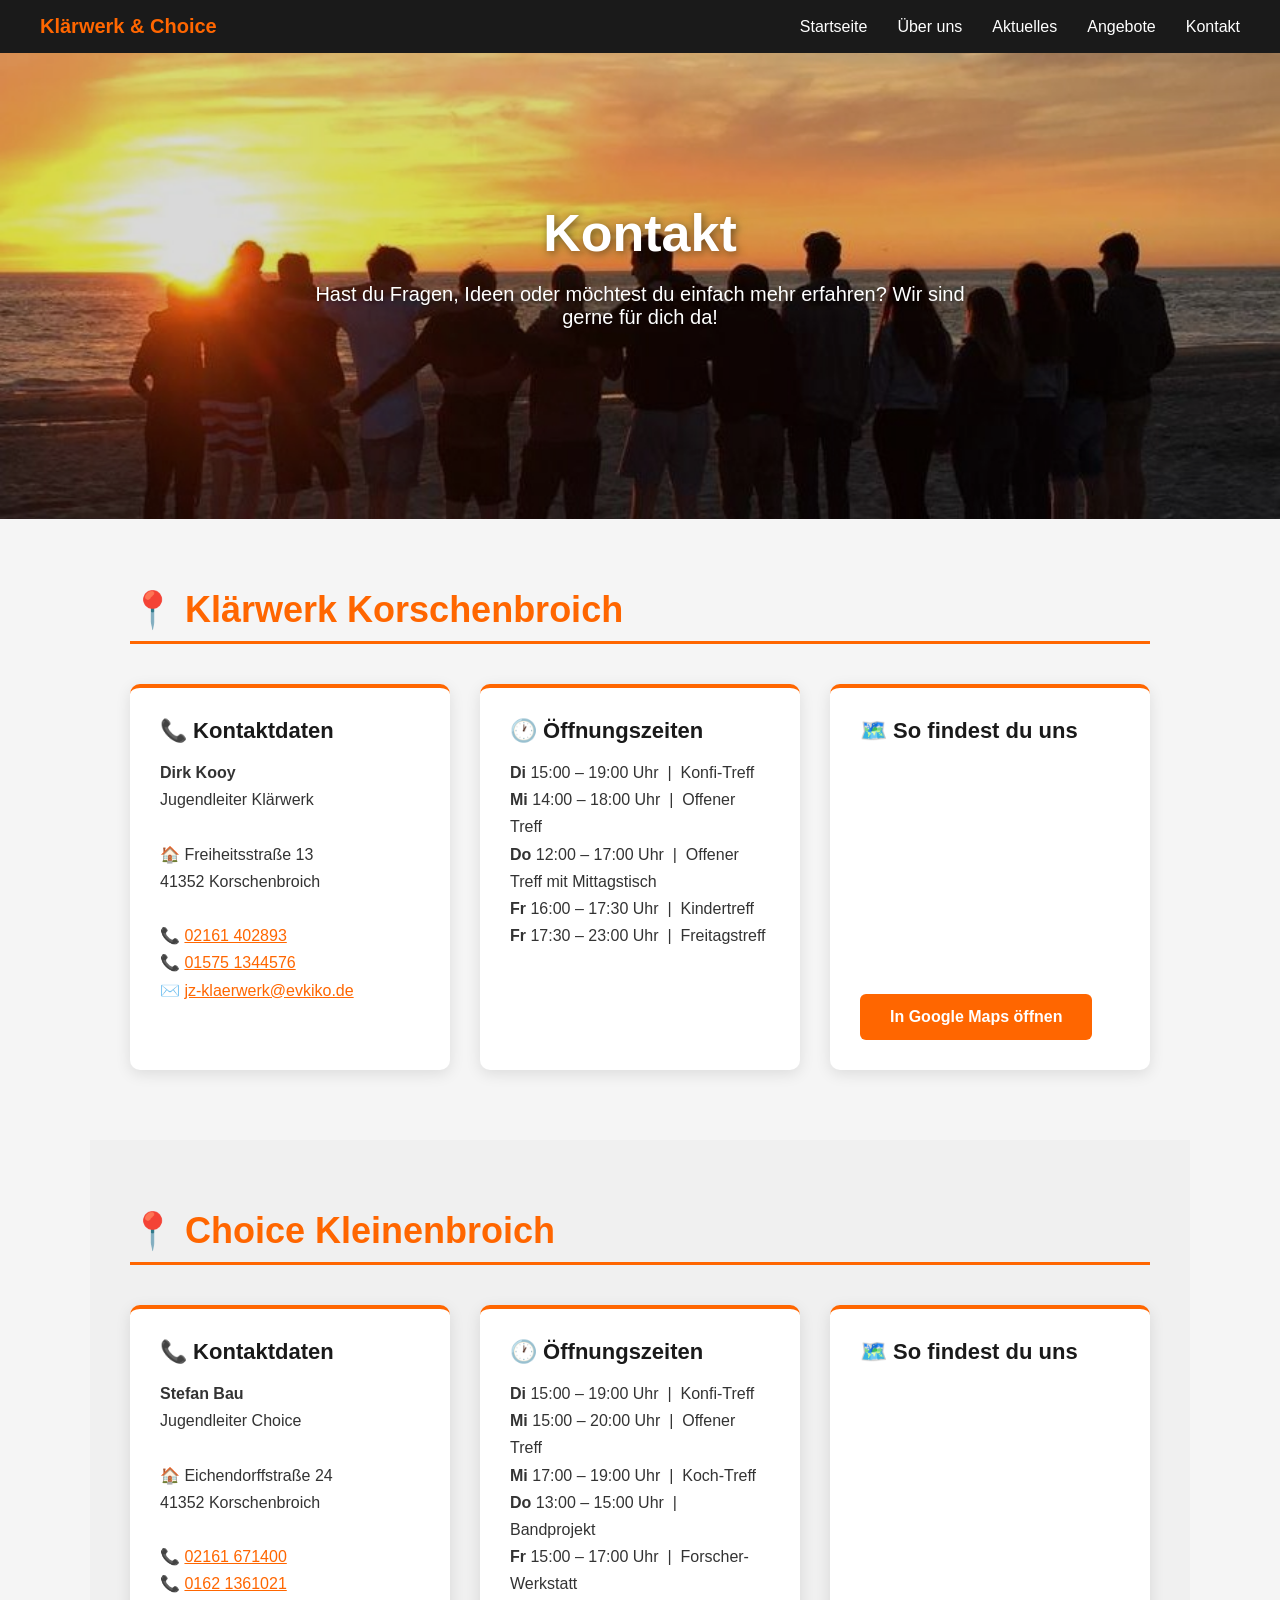
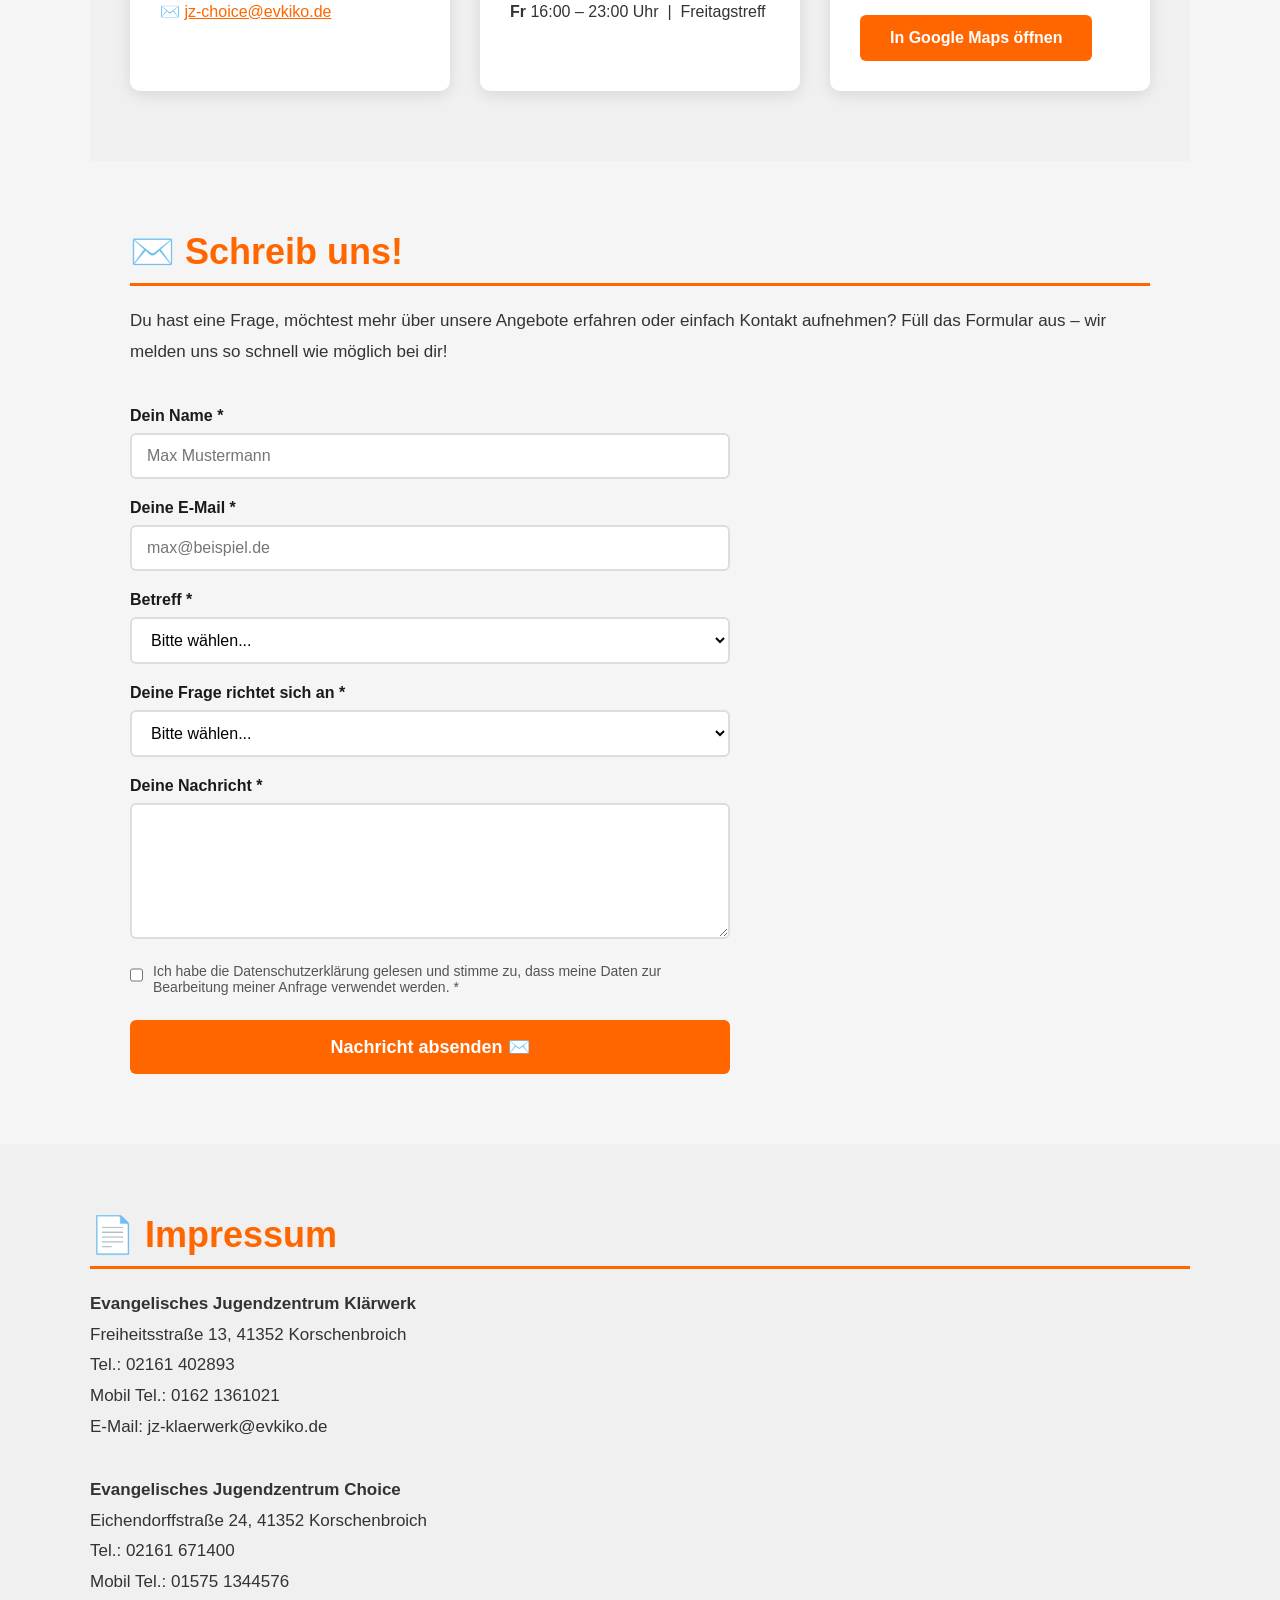
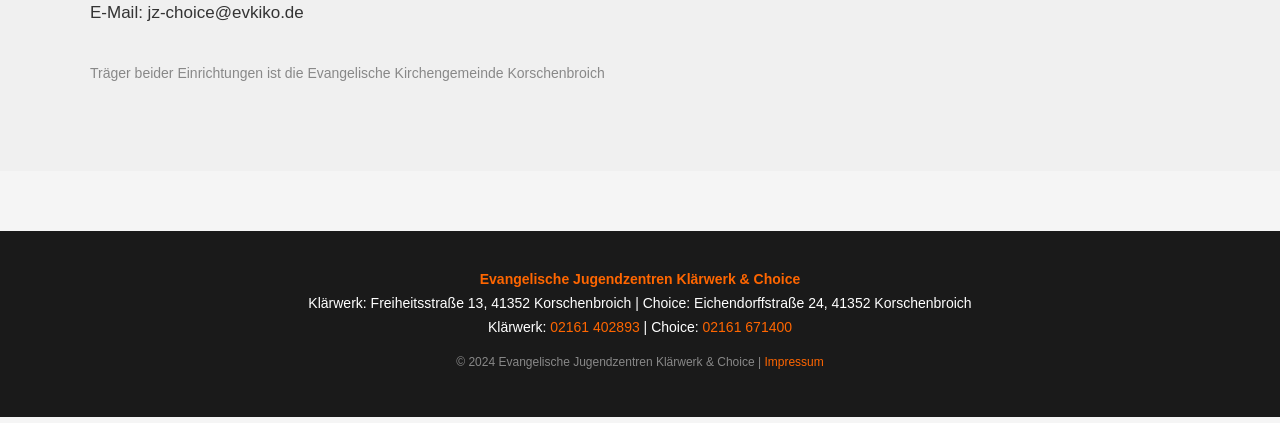
<file: kontakt.html>
<!DOCTYPE html>
<html lang="de">
<head>
  <meta charset="UTF-8" />
  <meta name="viewport" content="width=device-width, initial-scale=1.0"/>
  <title>Kontakt – Evangelische Jugendzentren Klärwerk & Choice</title>
  <link rel="stylesheet" href="css/style.css" />
</head>
<body>

  <!-- ========================
       NAVIGATION
       ======================== -->
  <nav>
    <div class="nav-logos">
      <span style="color: #FF6600; font-size: 20px; font-weight: bold;">
        Klärwerk & Choice
      </span>
    </div>
    <ul class="nav-links">
      <li><a href="index.html">Startseite</a></li>
      <li><a href="ueber-uns.html">Über uns</a></li>
      <li><a href="aktuelles.html">Aktuelles</a></li>
      <li><a href="angebote.html">Angebote</a></li>
      <li><a href="kontakt.html">Kontakt</a></li>
    </ul>
  </nav>

  <!-- ========================
       HERO BEREICH
       ======================== -->
  <section class="hero"style="background-image:
    url(images/Gruppe.jpeg);">
    <h1>Kontakt</h1>
    <p>
      Hast du Fragen, Ideen oder möchtest du einfach mehr erfahren?
      Wir sind gerne für dich da!
    </p>
  </section>

  <!-- ========================
       KONTAKT KLAERWERK
       ======================== -->
  <section class="sektion" id="klaerwerk">
    <h2>📍 Klärwerk Korschenbroich</h2>
    <div class="karten-grid">
      <!-- KONTAKTINFOS -->
      <div class="karte">
        <h3>📞 Kontaktdaten</h3>
        <p>
          <strong>Dirk Kooy</strong><br/>
          Jugendleiter Klärwerk<br/><br/>
          🏠 Freiheitsstraße 13<br/>
          41352 Korschenbroich<br/><br/>
          📞 <a href="tel:02161402893"
            style="color: #FF6600;">02161 402893</a><br/>
          📞 <a href="Mobil Tel.:015751344576"
            style="color: #FF6600;">01575 1344576</a><br/>
          ✉️ <a href="mailto:jz-klaerwerk@evkiko.de"
            style="color: #FF6600;">jz-klaerwerk@evkiko.de</a>
        </p>
      </div>

      <!-- ÖFFNUNGSZEITEN -->
      <div class="karte">
        <h3>🕐 Öffnungszeiten</h3>
        <p>
          <strong>Di</strong> 15:00 – 19:00 Uhr &nbsp;|&nbsp;
          Konfi-Treff<br/>
          <strong>Mi</strong> 14:00 – 18:00 Uhr &nbsp;|&nbsp;
          Offener Treff<br/>
          <strong>Do</strong> 12:00 – 17:00 Uhr &nbsp;|&nbsp;
          Offener Treff mit Mittagstisch<br/>
          <strong>Fr</strong> 16:00 – 17:30 Uhr &nbsp;|&nbsp;
          Kindertreff<br/>
          <strong>Fr</strong> 17:30 – 23:00 Uhr &nbsp;|&nbsp;
          Freitagstreff<br/>
        </p>
      </div>

      <!-- GOOGLE MAPS -->
      <div class="karte">
        <h3>🗺️ So findest du uns</h3>
        <div style="width: 100%; height: 220px;
          border-radius: 8px; overflow: hidden;">
          <iframe
          src="https://www.google.com/maps/embed?pb=!1m18!1m12!1m3!1d2500.414405748096!2d6.514245076458467!3d51.19301527174343!2m3!1f0!2f0!3f0!3m2!1i1024!2i768!4f13.1!3m3!1m2!1s0x47b8ad6f460a8f59%3A0x6dbcc1e3c56f93fb!2sJugendzentrum%20Kl%C3%A4rwerk!5e0!3m2!1sde!2sde!4v1784109869239!5m2!1sde!2sde" width="600" height="450" style="border:0;" allowfullscreen="" loading="lazy" referrerpolicy="strict-origin-when-cross-origin"></iframe>
          </iframe>
        </div>
        <a href="https://maps.google.com/?q=Freiheitsstraße+13,+41352+Korschenbroich"
          target="_blank" class="btn-orange"
          style="margin-top: 15px;">
          In Google Maps öffnen
        </a>
      </div>

    </div>
  </section>

  <!-- ========================
       KONTAKT CHOICE
       ======================== -->
  <section class="sektion" id="choice"
    style="background-color: #f0f0f0;
           padding: 70px 40px;">
      <h2>📍 Choice Kleinenbroich</h2>
      <div class="karten-grid">
        <!-- KONTAKTINFOS -->
        <div class="karte">
          <h3>📞 Kontaktdaten</h3>
          <p>
            <strong>Stefan Bau</strong><br/>
            Jugendleiter Choice<br/><br/>
            🏠 Eichendorffstraße 24<br/>
            41352 Korschenbroich<br/><br/>
            📞 <a href="tel:02161671400"
              style="color: #FF6600;">02161 671400</a><br/>
            📞 <a href="Mobil Tel.:01621361021"
              style="color: #FF6600;">0162 1361021</a><br/>
            ✉️ <a href="mailto:jz-choice@evkiko.de"
              style="color: #FF6600;">jz-choice@evkiko.de</a>
          </p>
        </div>

        <!-- ÖFFNUNGSZEITEN -->
        <div class="karte">
          <h3>🕐 Öffnungszeiten</h3>
          <p>
            <strong>Di</strong> 15:00 – 19:00 Uhr &nbsp;|&nbsp;
            Konfi-Treff<br/>
            <strong>Mi</strong> 15:00 – 20:00 Uhr &nbsp;|&nbsp;
            Offener Treff<br/>
            <strong>Mi</strong> 17:00 – 19:00 Uhr &nbsp;|&nbsp;
            Koch-Treff<br/>
            <strong>Do</strong> 13:00 – 15:00 Uhr &nbsp;|&nbsp;
            Bandprojekt<br/>
            <strong>Fr</strong> 15:00 – 17:00 Uhr &nbsp;|&nbsp;
            Forscher-Werkstatt<br/>
            <strong>Fr</strong> 16:00 – 23:00 Uhr &nbsp;|&nbsp;
            Freitagstreff
          </p>
        </div>

        <!-- GOOGLE MAPS -->
        <div class="karte">
          <h3>🗺️ So findest du uns</h3>
          <div style="width: 100%; height: 220px;
            border-radius: 8px; overflow: hidden;">
            <iframe
            src="https://www.google.com/maps/embed?pb=!1m18!1m12!1m3!1d2500.1574343126626!2d6.5517100764587655!3d51.19775067174451!2m3!1f0!2f0!3f0!3m2!1i1024!2i768!4f13.1!3m3!1m2!1s0x47b8b28db34c53a7%3A0xb33e9f518001152f!2sJugendzentrum%20Choice!5e0!3m2!1sde!2sde!4v1784110001807!5m2!1sde!2sde" width="600" height="450" style="border:0;" allowfullscreen="" loading="lazy" referrerpolicy="strict-origin-when-cross-origin"></iframe>
            </iframe>
          </div>
          <a href="https://maps.google.com/?q=Eichendorffstraße+24,+41352+Korschenbroich"
            target="_blank" class="btn-orange"
            style="margin-top: 15px;">
            In Google Maps öffnen
          </a>
        </div>
    </div>
  </section>

  <!-- ========================
       KONTAKTFORMULAR
       ======================== -->
  <section class="sektion">
    <h2>✉️ Schreib uns!</h2>
    <p>
      Du hast eine Frage, möchtest mehr über unsere Angebote erfahren
      oder einfach Kontakt aufnehmen? Füll das Formular aus –
      wir melden uns so schnell wie möglich bei dir!
    </p>

    <form style="max-width: 600px; margin-top: 40px;"
      action="mailto:jz-klaerwerk@evkiko.de"
      method="POST" enctype="text/plain">

      <!-- NAME -->
      <div style="margin-bottom: 20px;">
        <label style="display: block; font-weight: 600;
          margin-bottom: 8px; color: #1A1A1A;">
          Dein Name *
        </label>
        <input type="text" name="name" required
          placeholder="Max Mustermann"
          style="width: 100%; padding: 12px 15px;
          border: 2px solid #ddd; border-radius: 6px;
          font-size: 16px; outline: none;
          transition: border-color 0.3s;"
          onfocus="this.style.borderColor='#FF6600'"
          onblur="this.style.borderColor='#ddd'"/>
      </div>

      <!-- EMAIL -->
      <div style="margin-bottom: 20px;">
        <label style="display: block; font-weight: 600;
          margin-bottom: 8px; color: #1A1A1A;">
          Deine E-Mail *
        </label>
        <input type="email" name="email" required
          placeholder="max@beispiel.de"
          style="width: 100%; padding: 12px 15px;
          border: 2px solid #ddd; border-radius: 6px;
          font-size: 16px; outline: none;
          transition: border-color 0.3s;"
          onfocus="this.style.borderColor='#FF6600'"
          onblur="this.style.borderColor='#ddd'"/>
      </div>

      <!-- BETREFF -->
      <div style="margin-bottom: 20px;">
        <label style="display: block; font-weight: 600;
          margin-bottom: 8px; color: #1A1A1A;">
          Betreff *
        </label>
        <select name="betreff" required
          style="width: 100%; padding: 12px 15px;
          border: 2px solid #ddd; border-radius: 6px;
          font-size: 16px; outline: none; background: white;
          transition: border-color 0.3s;"
          onfocus="this.style.borderColor='#FF6600'"
          onblur="this.style.borderColor='#ddd'">
          <option value="">Bitte wählen...</option>
          <option value="Ferienfreizeiten">Ferienfreizeiten</option>
          <option value="Kurztrips">Kurztrips & Aktionen</option>
          <option value="Jam-Session">Jam-Sessions & Bandcamp</option>
          <option value="Offene Treffs">Offene Treffs</option>
          <option value="Sonstiges">Sonstiges</option>
        </select>
      </div>

      <!-- JUGENDZENTRUM -->
      <div style="margin-bottom: 20px;">
        <label style="display: block; font-weight: 600;
          margin-bottom: 8px; color: #1A1A1A;">
          Deine Frage richtet sich an *
        </label>
        <select name="jugendzentrum" required
          style="width: 100%; padding: 12px 15px;
          border: 2px solid #ddd; border-radius: 6px;
          font-size: 16px; outline: none; background: white;
          transition: border-color 0.3s;"
          onfocus="this.style.borderColor='#FF6600'"
          onblur="this.style.borderColor='#ddd'">
          <option value="">Bitte wählen...</option>
          <option value="Klaerwerk">Klärwerk Korschenbroich</option>
          <option value="Choice">Choice Kleinenbroich</option>
          <option value="Beide">Beide Jugendzentren</option>
        </select>
      </div>

      <!-- NACHRICHT -->
      <div style="margin-bottom: 20px;">
        <label style="display: block; font-weight: 600;
          margin-bottom: 8px; color: #1A1A1A;">
          Deine Nachricht *
        </label>
        <textarea name="nachricht" required rows="6"
          placeholder="Schreib uns deine Frage oder Nachricht..."
          style="width: 100%; padding: 12px 15px;
          border: 2px solid #ddd; border-radius: 6px;
          font-size: 16px; outline: none; resize: vertical;
          transition: border-color 0.3s;"
          onfocus="this.style.borderColor='#FF6600'"
          onblur="this.style.borderColor='#ddd'">
        </textarea>
      </div>

      <!-- DATENSCHUTZ -->
      <div style="margin-bottom: 25px;
        display: flex; align-items: flex-start; gap: 10px;">
        <input type="checkbox" name="datenschutz" required
          id="datenschutz"
          style="margin-top: 4px; width: 16px; height: 16px;
          accent-color: #FF6600;"/>
        <label for="datenschutz" style="font-size: 14px; color: #555;">
          Ich habe die Datenschutzerklärung gelesen und stimme zu,
          dass meine Daten zur Bearbeitung meiner Anfrage
          verwendet werden. *
        </label>
      </div>

      <!-- ABSENDEN -->
      <button type="submit" class="btn-orange"
        style="width: 100%; padding: 16px;
        font-size: 18px;">
        Nachricht absenden ✉️
      </button>

    </form>
  </section>

  <!-- ========================
       IMPRESSUM
       ======================== -->
  <section class="sektion" id="impressum"
    style="background-color: #f0f0f0;
    max-width: 100%; padding: 70px 40px;">
    <div style="max-width: 1100px; margin: 0 auto;">
      <h2>📄 Impressum</h2>
      <p>
        <strong>Evangelisches Jugendzentrum Klärwerk</strong><br/>
        Freiheitsstraße 13, 41352 Korschenbroich<br/>
        Tel.: 02161 402893<br/>
        Mobil Tel.: 0162 1361021<br/>
        E-Mail: jz-klaerwerk@evkiko.de
      </p>
      <br/>
      <p>
        <strong>Evangelisches Jugendzentrum Choice</strong><br/>
        Eichendorffstraße 24, 41352 Korschenbroich<br/>
        Tel.: 02161 671400<br/>
        Mobil Tel.: 01575 1344576<br/>
        E-Mail: jz-choice@evkiko.de
      </p>
      <br/>
      <p style="font-size: 14px; color: #888;">
        Träger beider Einrichtungen ist die Evangelische Kirchengemeinde Korschenbroich 
      </p>
    </div>
  </section>

  <!-- ========================
       FOOTER
       ======================== -->
  <footer>
    <p>
      <strong style="color: #FF6600;">
        Evangelische Jugendzentren Klärwerk & Choice
      </strong>
    </p>
    <p>
      Klärwerk: Freiheitsstraße 13, 41352 Korschenbroich |
      Choice: Eichendorffstraße 24, 41352 Korschenbroich
    </p>
    <p>
      Klärwerk: <a href="tel:02161402893">02161 402893</a> |
      Choice: <a href="tel:02161671400">02161 671400</a>
    </p>
    <p style="margin-top: 20px; font-size: 12px; color: #888;">
      © 2024 Evangelische Jugendzentren Klärwerk & Choice |
      <a href="kontakt.html#impressum">Impressum</a>
    </p>
  </footer>

</body>
</html>
</file>
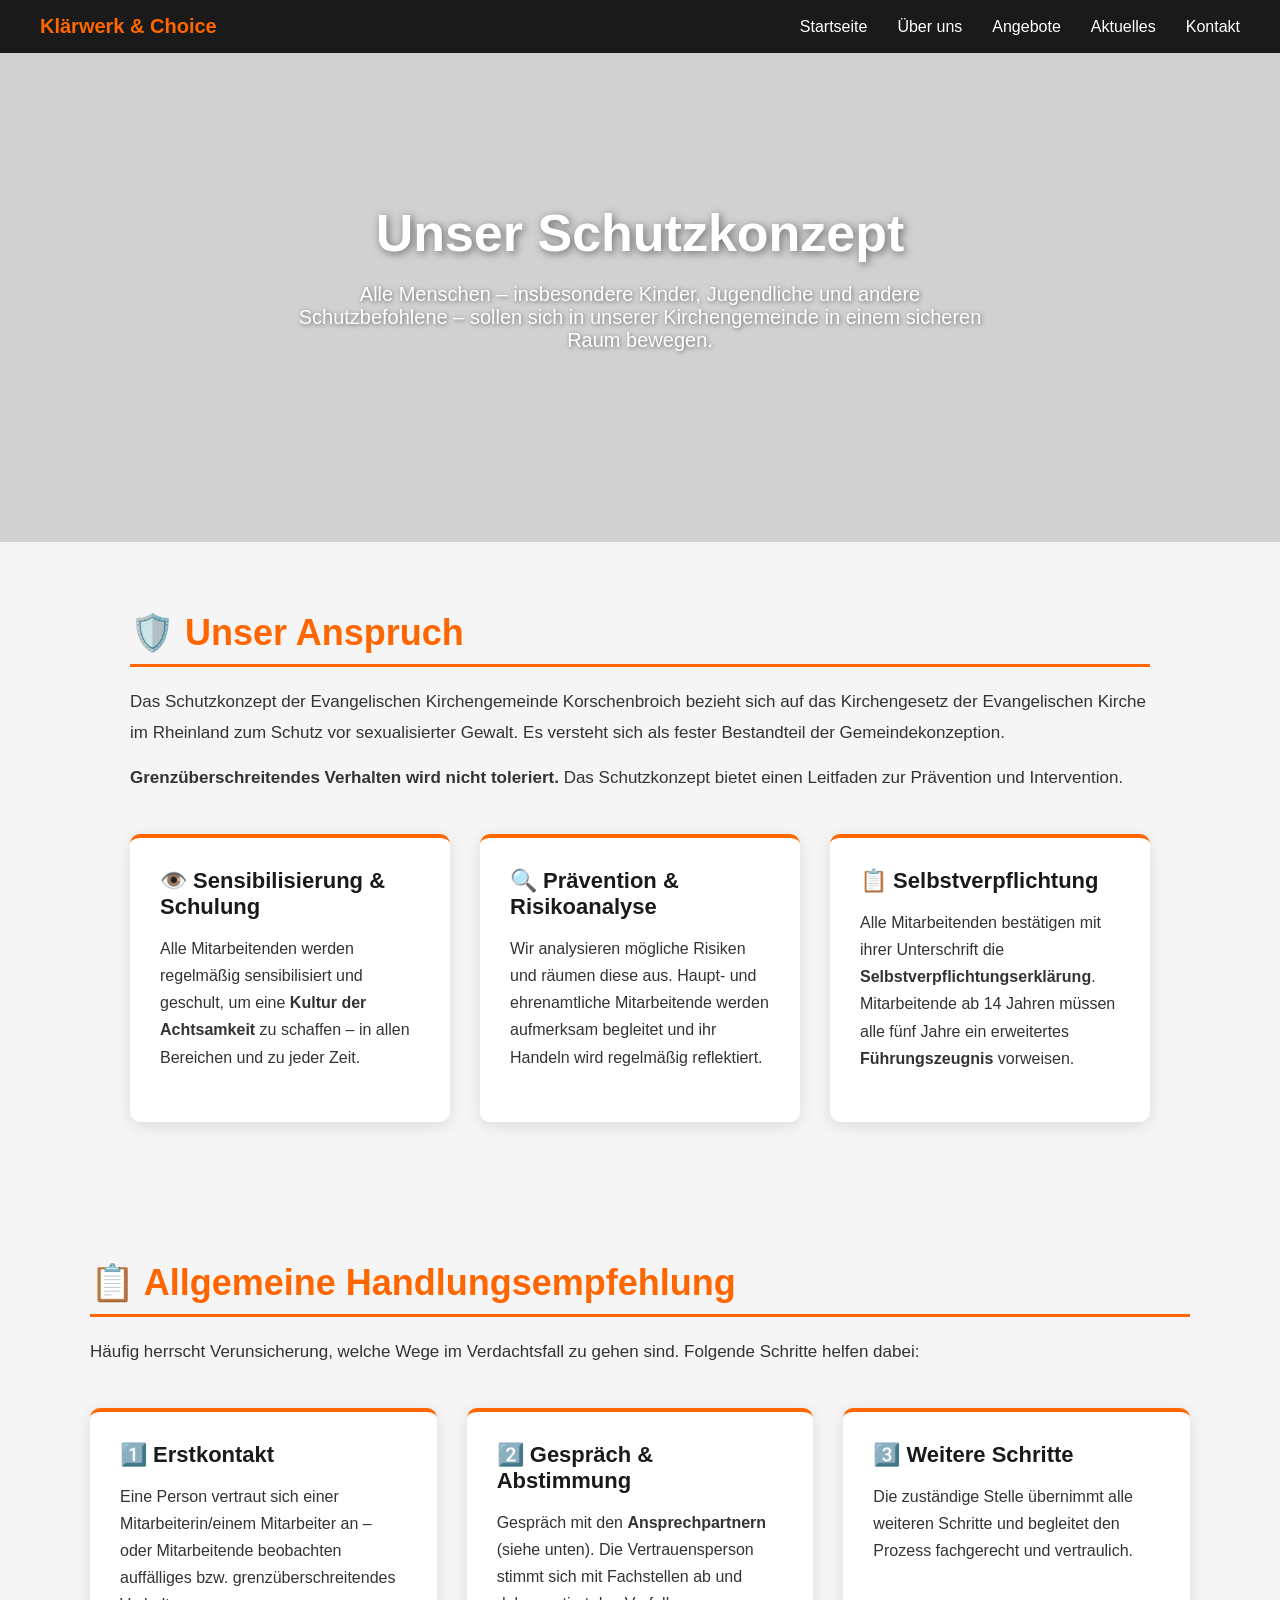
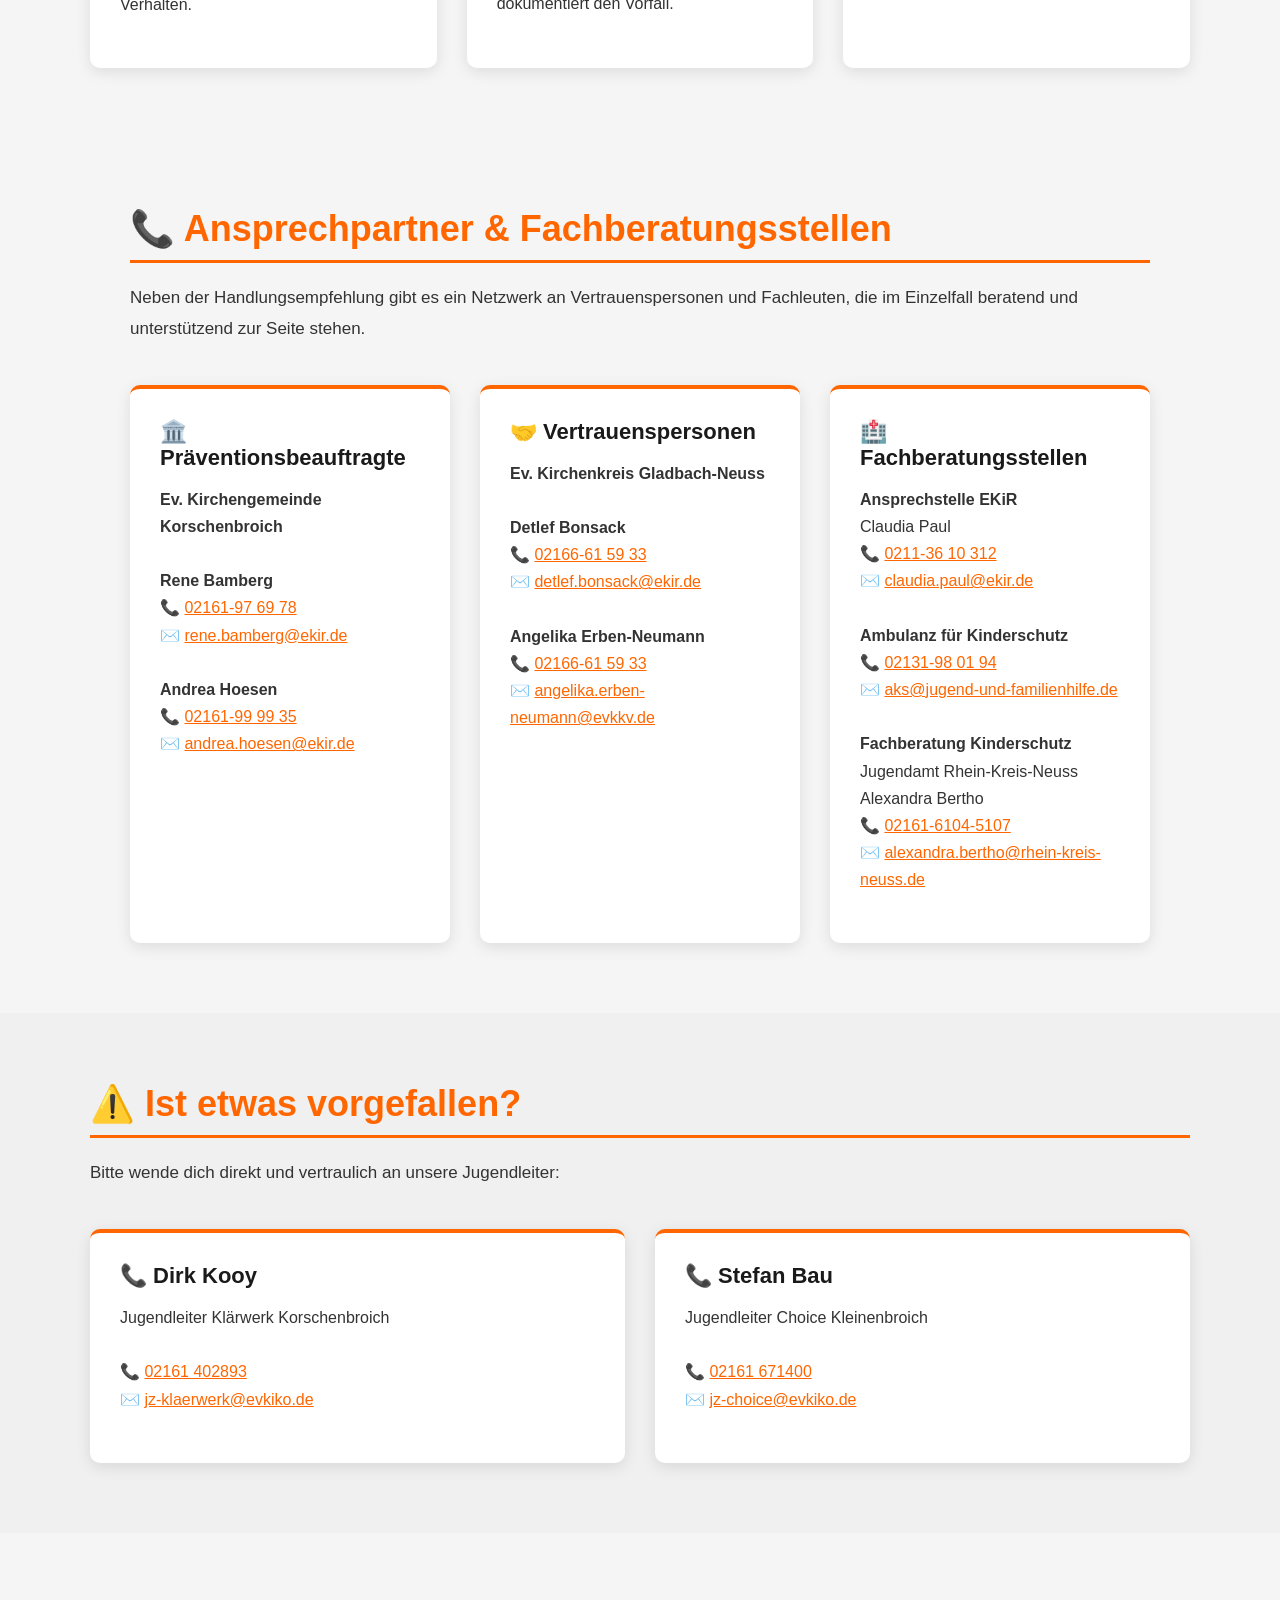
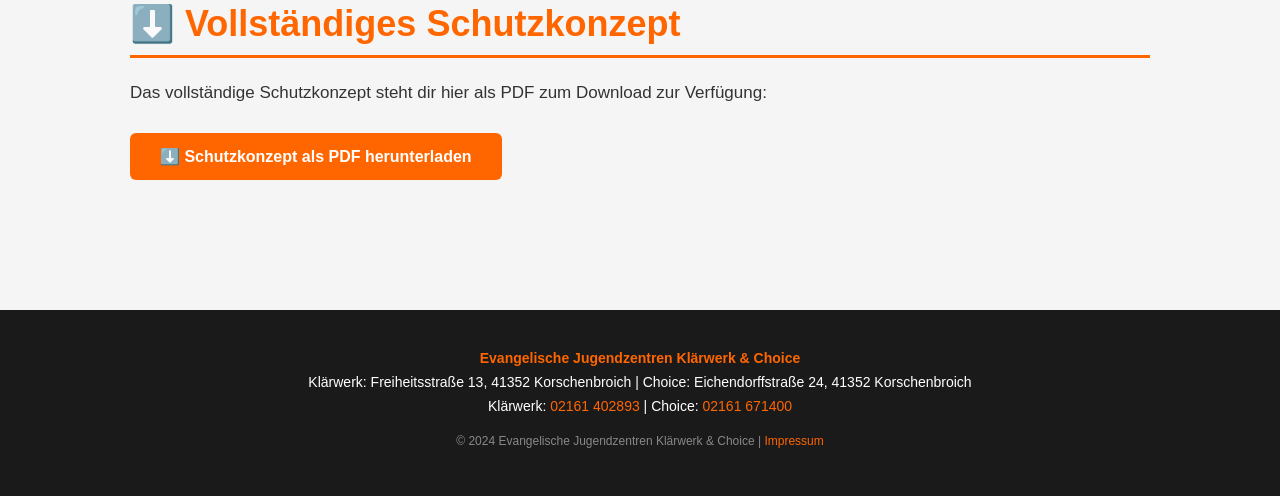
<file: schutzkonzept.html>
<!DOCTYPE html>
<html lang="de">
<head>
  <meta charset="UTF-8" />
  <meta name="viewport" content="width=device-width, initial-scale=1.0"/>
  <title>Schutzkonzept – Evangelische Jugendzentren Klärwerk & Choice</title>
  <link rel="stylesheet" href="css/style.css" />
</head>
<body>

  <!-- NAVIGATION -->
  <nav>
    <div class="nav-logos">
      <span style="color: #FF6600; font-size: 20px; font-weight: bold;">
        Klärwerk & Choice
      </span>
    </div>
    <ul class="nav-links">
      <li><a href="index.html">Startseite</a></li>
      <li><a href="ueber-uns.html">Über uns</a></li>
      <li><a href="angebote.html">Angebote</a></li>
      <li><a href="aktuelles.html">Aktuelles</a></li>
      <li><a href="kontakt.html">Kontakt</a></li>
    </ul>
  </nav>

  <!-- HERO -->
  <section class="hero" style="background-image:
    url('https://images.unsplash.com/photo-1529156069898-49953e39b3ac?w=1600');">
    <h1>Unser Schutzkonzept</h1>
    <p>
      Alle Menschen – insbesondere Kinder, Jugendliche
      und andere Schutzbefohlene – sollen sich in unserer
      Kirchengemeinde in einem sicheren Raum bewegen.
    </p>
  </section>

  <!-- EINLEITUNG -->
  <section class="sektion">
    <h2>🛡️ Unser Anspruch</h2>
    <p>
      Das Schutzkonzept der Evangelischen Kirchengemeinde
      Korschenbroich bezieht sich auf das Kirchengesetz der
      Evangelischen Kirche im Rheinland zum Schutz vor
      sexualisierter Gewalt. Es versteht sich als fester
      Bestandteil der Gemeindekonzeption.
    </p>
    <p>
      <strong>Grenzüberschreitendes Verhalten wird nicht
      toleriert.</strong> Das Schutzkonzept bietet einen
      Leitfaden zur Prävention und Intervention.
    </p>

    <div class="karten-grid">
      <div class="karte">
        <h3>👁️ Sensibilisierung & Schulung</h3>
        <p>
          Alle Mitarbeitenden werden regelmäßig sensibilisiert
          und geschult, um eine <strong>Kultur der
          Achtsamkeit</strong> zu schaffen – in allen
          Bereichen und zu jeder Zeit.
        </p>
      </div>
      <div class="karte">
        <h3>🔍 Prävention & Risikoanalyse</h3>
        <p>
          Wir analysieren mögliche Risiken und räumen
          diese aus. Haupt- und ehrenamtliche Mitarbeitende
          werden aufmerksam begleitet und ihr Handeln
          wird regelmäßig reflektiert.
        </p>
      </div>
      <div class="karte">
        <h3>📋 Selbstverpflichtung</h3>
        <p>
          Alle Mitarbeitenden bestätigen mit ihrer Unterschrift
          die <strong>Selbstverpflichtungserklärung</strong>.
          Mitarbeitende ab 14 Jahren müssen alle fünf Jahre
          ein erweitertes <strong>Führungszeugnis</strong>
          vorweisen.
        </p>
      </div>
    </div>
  </section>

  <!-- HANDLUNGSEMPFEHLUNG -->
  <section class="sektion werte-block"
    style="max-width: 100%; padding: 70px 40px;">
    <div style="max-width: 1100px; margin: 0 auto;">
      <h2>📋 Allgemeine Handlungsempfehlung</h2>
      <p>
        Häufig herrscht Verunsicherung, welche Wege im
        Verdachtsfall zu gehen sind. Folgende Schritte
        helfen dabei:
      </p>
      <div class="karten-grid">
        <div class="karte">
          <h3>1️⃣ Erstkontakt</h3>
          <p>
            Eine Person vertraut sich einer
            Mitarbeiterin/einem Mitarbeiter an –
            oder Mitarbeitende beobachten auffälliges
            bzw. grenzüberschreitendes Verhalten.
          </p>
        </div>
        <div class="karte">
          <h3>2️⃣ Gespräch & Abstimmung</h3>
          <p>
            Gespräch mit den <strong>Ansprechpartnern</strong>
            (siehe unten). Die Vertrauensperson stimmt sich
            mit Fachstellen ab und dokumentiert den Vorfall.
          </p>
        </div>
        <div class="karte">
          <h3>3️⃣ Weitere Schritte</h3>
          <p>
            Die zuständige Stelle übernimmt alle
            weiteren Schritte und begleitet den
            Prozess fachgerecht und vertraulich.
          </p>
        </div>
      </div>
    </div>
  </section>

  <!-- ANSPRECHPARTNER -->
  <section class="sektion">
    <h2>📞 Ansprechpartner & Fachberatungsstellen</h2>
    <p>
      Neben der Handlungsempfehlung gibt es ein Netzwerk
      an Vertrauenspersonen und Fachleuten, die im
      Einzelfall beratend und unterstützend zur Seite stehen.
    </p>

    <div class="karten-grid">

      <!-- PRÄVENTIONSBEAUFTRAGTE -->
      <div class="karte">
        <h3>🏛️ Präventionsbeauftragte</h3>
        <p>
          <strong>Ev. Kirchengemeinde Korschenbroich</strong>
          <br/><br/>
          <strong>Rene Bamberg</strong><br/>
          📞 <a href="tel:02161976978"
            style="color: #FF6600;">02161-97 69 78</a><br/>
          ✉️ <a href="mailto:rene.bamberg@ekir.de"
            style="color: #FF6600;">
            rene.bamberg@ekir.de
          </a>
          <br/><br/>
          <strong>Andrea Hoesen</strong><br/>
          📞 <a href="tel:02161999935"
            style="color: #FF6600;">02161-99 99 35</a><br/>
          ✉️ <a href="mailto:andrea.hoesen@ekir.de"
            style="color: #FF6600;">
            andrea.hoesen@ekir.de
          </a>
        </p>
      </div>

      <!-- VERTRAUENSPERSONEN -->
      <div class="karte">
        <h3>🤝 Vertrauenspersonen</h3>
        <p>
          <strong>Ev. Kirchenkreis Gladbach-Neuss</strong>
          <br/><br/>
          <strong>Detlef Bonsack</strong><br/>
          📞 <a href="tel:02166615933"
            style="color: #FF6600;">02166-61 59 33</a><br/>
          ✉️ <a href="mailto:detlef.bonsack@ekir.de"
            style="color: #FF6600;">
            detlef.bonsack@ekir.de
          </a>
          <br/><br/>
          <strong>Angelika Erben-Neumann</strong><br/>
          📞 <a href="tel:02166615933"
            style="color: #FF6600;">02166-61 59 33</a><br/>
          ✉️ <a href="mailto:angelika.erben-neumann@evkkv.de"
            style="color: #FF6600;">
            angelika.erben-neumann@evkkv.de
          </a>
        </p>
      </div>

      <!-- FACHBERATUNGSSTELLEN -->
      <div class="karte">
        <h3>🏥 Fachberatungsstellen</h3>
        <p>
          <strong>Ansprechstelle EKiR</strong><br/>
          Claudia Paul<br/>
          📞 <a href="tel:02113610312"
            style="color: #FF6600;">0211-36 10 312</a><br/>
          ✉️ <a href="mailto:claudia.paul@ekir.de"
            style="color: #FF6600;">
            claudia.paul@ekir.de
          </a>
          <br/><br/>
          <strong>Ambulanz für Kinderschutz</strong><br/>
          📞 <a href="tel:02131980194"
            style="color: #FF6600;">02131-98 01 94</a><br/>
          ✉️ <a href="mailto:aks@jugend-und-familienhilfe.de"
            style="color: #FF6600;">
            aks@jugend-und-familienhilfe.de
          </a>
          <br/><br/>
          <strong>Fachberatung Kinderschutz</strong><br/>
          Jugendamt Rhein-Kreis-Neuss<br/>
          Alexandra Bertho<br/>
          📞 <a href="tel:021616104510"
            style="color: #FF6600;">02161-6104-5107</a><br/>
          ✉️ <a href="mailto:alexandra.bertho@rhein-kreis-neuss.de"
            style="color: #FF6600;">
            alexandra.bertho@rhein-kreis-neuss.de
          </a>
        </p>
      </div>

    </div>
  </section>

  <!-- JUGENDLEITER KONTAKT -->
  <section class="sektion" style="background-color: #f0f0f0;
    max-width: 100%; padding: 70px 40px;">
    <div style="max-width: 1100px; margin: 0 auto;">
      <h2>⚠️ Ist etwas vorgefallen?</h2>
      <p>
        Bitte wende dich direkt und vertraulich an
        unsere Jugendleiter:
      </p>
      <div class="karten-grid">
        <div class="karte">
          <h3>📞 Dirk Kooy</h3>
          <p>
            Jugendleiter Klärwerk Korschenbroich<br/><br/>
            📞 <a href="tel:02161402893"
              style="color: #FF6600;">02161 402893</a><br/>
            ✉️ <a href="mailto:jz-klaerwerk@evkiko.de"
              style="color: #FF6600;">
              jz-klaerwerk@evkiko.de
            </a>
          </p>
        </div>
        <div class="karte">
          <h3>📞 Stefan Bau</h3>
          <p>
            Jugendleiter Choice Kleinenbroich<br/><br/>
            📞 <a href="tel:02161671400"
              style="color: #FF6600;">02161 671400</a><br/>
            ✉️ <a href="mailto:jz-choice@evkiko.de"
              style="color: #FF6600;">
              jz-choice@evkiko.de
            </a>
          </p>
        </div>
      </div>
    </div>
  </section>

  <!-- PDF DOWNLOAD -->
  <section class="sektion">
    <h2>⬇️ Vollständiges Schutzkonzept</h2>
    <p>
      Das vollständige Schutzkonzept steht dir hier
      als PDF zum Download zur Verfügung:
    </p>
    <a href="docs/Schutzkonzept.pdf" download
      class="btn-orange" style="margin-top: 10px;">
      ⬇️ Schutzkonzept als PDF herunterladen
    </a>
  </section>

  <!-- FOOTER -->
  <footer>
    <p>
      <strong style="color: #FF6600;">
        Evangelische Jugendzentren Klärwerk & Choice
      </strong>
    </p>
    <p>
      Klärwerk: Freiheitsstraße 13, 41352 Korschenbroich |
      Choice: Eichendorffstraße 24, 41352 Korschenbroich
    </p>
    <p>
      Klärwerk: <a href="tel:02161402893">02161 402893</a> |
      Choice: <a href="tel:02161671400">02161 671400</a>
    </p>
    <p style="margin-top: 20px; font-size: 12px; color: #888;">
      © 2024 Evangelische Jugendzentren Klärwerk & Choice |
      <a href="kontakt.html#impressum">Impressum</a>
    </p>
  </footer>

</body>
</html>
</file>
<file: css/style.css>
/* ============================================
   GLOBALE EINSTELLUNGEN
   Hier kannst du Farben und Schriften ändern
   ============================================ */

   :root {
    --orange: #FF6600;
    --orange-hell: #FF8C00;
    --schwarz: #1A1A1A;
    --weiss: #FFFFFF;
    --grau: #333333;
    --hintergrund: #F5F5F5;
  }
  
  * {
    margin: 0;
    padding: 0;
    box-sizing: border-box;
  }
  
  body {
    font-family: 'Segoe UI', Arial, sans-serif;
    color: var(--grau);
    background-color: var(--hintergrund);
  }
  
  /* ============================================
     NAVIGATION
     ============================================ */
  
  nav {
    background-color: var(--schwarz);
    padding: 15px 40px;
    display: flex;
    justify-content: space-between;
    align-items: center;
    position: sticky;
    top: 0;
    z-index: 1000;
  }
  
  .nav-logos {
    display: flex;
    align-items: center;
    gap: 15px;
  }
  
  /* ============================================
     LOGO GRÖSSE IN NAVIGATION
     Hier kannst du die Logogroesse anpassen
     ============================================ */
  
  .nav-logos img {
    height: 45px;
    width: auto;
    object-fit: contain;
  }
  
  .nav-links {
    list-style: none;
    display: flex;
    gap: 30px;
  }
  
  .nav-links a {
    color: var(--weiss);
    text-decoration: none;
    font-size: 16px;
    font-weight: 500;
    transition: color 0.3s;
  }
  
  .nav-links a:hover {
    color: var(--orange);
  }
  
  /* ============================================
     HERO BEREICH
     ============================================ */
  
  .hero {
    position: relative;
    color: var(--weiss);
    text-align: center;
    padding: 150px 20px;
    background-size: cover;
    background-position: center;
    background-repeat: no-repeat;
  }
  
  .hero::before {
    content: '';
    position: absolute;
    top: 0;
    left: 0;
    width: 100%;
    height: 100%;
    background-color: rgba(0, 0, 0, 0.15);
    z-index: 1;
  }
  
  .hero h1 {
    position: relative;
    z-index: 2;
    font-size: 52px;
    color: var(--weiss);
    margin-bottom: 20px;
    text-shadow: 2px 2px 8px rgba(0,0,0,0.5);
  }
  
  .hero p {
    position: relative;
    z-index: 2;
    font-size: 20px;
    margin-bottom: 40px;
    max-width: 700px;
    margin-left: auto;
    margin-right: auto;
    text-shadow: 1px 1px 4px rgba(0,0,0,0.5);
  }
  
  .hero .btn-orange {
    position: relative;
    z-index: 2;
  }
  
  /* ============================================
     BUTTONS
     ============================================ */
  
  .btn-orange {
    background-color: var(--orange);
    color: var(--weiss);
    padding: 14px 30px;
    border: none;
    border-radius: 6px;
    font-size: 16px;
    font-weight: 600;
    text-decoration: none;
    cursor: pointer;
    transition: background-color 0.3s;
    display: inline-block;
  }
  
  .btn-orange:hover {
    background-color: var(--orange-hell);
  }
  
  /* ============================================
     SEKTIONEN
     ============================================ */
  
  .sektion {
    padding: 70px 40px;
    max-width: 1100px;
    margin: 0 auto;
  }
  
  .sektion h2 {
    font-size: 36px;
    color: var(--orange);
    margin-bottom: 20px;
    border-bottom: 3px solid var(--orange);
    padding-bottom: 10px;
  }
  
  .sektion p {
    font-size: 17px;
    line-height: 1.8;
    margin-bottom: 15px;
  }
  
  /* ============================================
     KARTEN
     ============================================ */
  
  .karten-grid {
    display: grid;
    grid-template-columns: repeat(auto-fit, minmax(280px, 1fr));
    gap: 30px;
    margin-top: 40px;
  }
  
  .karte {
    background-color: var(--weiss);
    border-radius: 10px;
    padding: 30px;
    box-shadow: 0 4px 15px rgba(0,0,0,0.1);
    border-top: 4px solid var(--orange);
  }
  
  .karte h3 {
    font-size: 22px;
    color: var(--schwarz);
    margin-bottom: 15px;
  }
  
  .karte p {
    font-size: 16px;
    line-height: 1.7;
    margin-bottom: 20px;
  }
  
  /* ============================================
     ANGEBOTS-KARTEN MIT BILD
     ============================================ */
  
  .karte-bild {
    background-color: var(--weiss);
    border-radius: 10px;
    overflow: hidden;
    box-shadow: 0 4px 15px rgba(0,0,0,0.1);
    border-top: 4px solid var(--orange);
  }
  
  .karte-bild img {
    width: 100%;
    height: 280px;
    object-fit: cover;
    display: block;
    transition: transform 0.3s ease;
  }
  
  .karte-bild:hover img {
    transform: scale(1.03);
  }
  
  .karte-bild-inhalt {
    padding: 25px;
  }
  
  .karte-bild-inhalt h3 {
    font-size: 22px;
    color: var(--schwarz);
    margin-bottom: 12px;
  }
  
  .karte-bild-inhalt p {
    font-size: 16px;
    line-height: 1.7;
    margin-bottom: 15px;
  }
  
  /* ============================================
     FOOTER
     ============================================ */
  
  footer {
    background-color: var(--schwarz);
    color: var(--weiss);
    text-align: center;
    padding: 40px 20px;
    margin-top: 60px;
  }
  
  footer p {
    font-size: 14px;
    margin-bottom: 8px;
  }
  
  footer a {
    color: var(--orange);
    text-decoration: none;
  }
  
  footer a:hover {
    text-decoration: underline;
  }
  
  /* ============================================
     RESPONSIVE (Mobil-Ansicht)
     ============================================ */
  
  @media (max-width: 768px) {
    nav {
      flex-direction: column;
      gap: 15px;
      padding: 15px 20px;
    }
  
    .nav-links {
      gap: 15px;
      flex-wrap: wrap;
      justify-content: center;
    }
  
    .hero h1 {
      font-size: 32px;
    }
  
    .hero p {
      font-size: 16px;
    }
  
    .sektion {
      padding: 40px 20px;
    }
  
    .sektion h2 {
      font-size: 26px;
    }
    .werte-block {
      background-color: #1A1A1A !important;
      color: var(--weiss) !important;
      padding: 70px 40px;
      max-width: 100%;
    }
    
    .werte-block h2 {
      color: var(--orange) !important;
    }
    
    .werte-block p {
      color: var(--weiss) !important;
    }
    
    .werte-block .karte {
      background-color: #262626 !important;
      border-top: 4px solid var(--orange) !important;
    }
    
    .werte-block .karte h3 {
      color: var(--orange) !important;
    }
    
    .werte-block .karte p {
      color: var(--weiss) !important;
    }
    /* Zentrierung & gleichmäßige Kartenbreite */
.karten-grid{
  justify-content: center;
}

.karte{
  width: 100%;
}
.karten-grid{
  margin-left: auto;
  margin-right: auto;
  width: 100%;
}
/* Überschriften in Kontakt zentrieren */
#klaerwerk > h2,
#choice > h2{
  text-align: center;
}

/* Grid selbst zentrieren */
#klaerwerk .karten-grid,
#choice .karten-grid{
  margin-left: auto;
  margin-right: auto;
  width: 100%;
}
.page-title-band{
  position: relative;
  overflow: hidden;
}

.page-title-inner{
  max-width: 1100px;
  margin: 0 auto;
  padding: 0 20px;
  display: flex;
  align-items: center;
  justify-content: space-between;
  gap: 20px;
}

.page-title-inner h1,
.page-title-inner h2{
  flex: 1;
  text-align: center;
}

.header-logo{
  height: 60px;
  width: auto;
  object-fit: contain;
}
}
@media (max-width: 768px){
  .page-title-inner{
    flex-direction: row;
    gap: 12px;
  }
  .header-logo{
    height: 40px;
  }
  .page-title-inner h1,
  .page-title-inner h2{
    font-size: 28px;
  }
}
.page-title-inner{
  display: flex !important;
  flex-direction: row !important;
  align-items: center !important;
  justify-content: space-between !important;
  flex-wrap: nowrap !important;
  gap: 16px !important;
}

.header-logo{
  flex: 0 0 auto !important;
  height: 52px !important;
  width: auto !important;
}

.page-title-inner h1{
  flex: 1 1 auto !important;
  text-align: center !important;
}
/* ==== ZWINGEND: Logos in Seitenüberschrift nebeneinander ==== */
.page-title-band .page-title-inner{
  display: flex !important;
  flex-direction: row !important;
  align-items: center !important;
  justify-content: space-between !important;
  flex-wrap: nowrap !important;
}

.page-title-band .header-logo{
  flex: 0 0 auto !important;
  display: block !important;
}

.page-title-band .page-title-inner h1{
  flex: 1 1 auto !important;
  text-align: center !important;
}

@media (max-width: 768px){
  .page-title-band .page-title-inner{
    flex-direction: row !important;
  }
  .page-title-band .header-logo{
    height: 40px !important;
  }
}
.page-title-band .page-title-inner{
  min-height: 70px;
}
.hero.page-title-band > .page-title-inner{
  display: flex !important;
  flex-direction: row !important;
  align-items: center !important;
  justify-content: space-between !important;
  flex-wrap: nowrap !important;
}
.hero.page-title-band > .page-title-inner .header-logo{
  display: block !important;
  flex: 0 0 auto !important;
}
.hero.page-title-band > .page-title-inner h1{
  flex: 1 1 auto !important;
  text-align: center !important;
}
/* 3-Bild Hintergrundstreifen im Hero */
.hero.page-title-band{
  position: relative;
  overflow: hidden;
}

.hero-bg-strip{
  position: absolute;
  inset: 0;
  display: flex;
  z-index: 0;
}

.hero-bg-cell{
  flex: 1 1 33.33%;
  background-size: cover;
  background-position: center;
}

.hero::before{
  /* etwas Abdunkelung wie auf Startseite (nur damit Text lesbar bleibt) */
  background-color: rgba(0,0,0,0.15) !important;
  z-index: 1;
}

/* damit Text klar über dem Hintergrund liegt */
.hero > h1,
.hero > p{
  z-index: 2;
  position: relative;
}
/* Einheitliche Kartenhöhe mit Bild */
.karten-grid{
  align-items: stretch;
}

.karte-bild{
  display: flex;
  flex-direction: column;
  height: 100%;
}

.karte-bild-inhalt{
  flex: 1;
  display: flex;
  flex-direction: column;
  justify-content: space-between;
  padding: 20px 25px;
}

.karte-bild-inhalt p{
  flex: 1;
}

.karte-bild-inhalt .btn-orange{
  align-self: flex-start;
  margin-top: 15px;
}

.karte-bild img{
  width: 100%;
  height: 260px;
  object-fit: cover;
  display: block;
  transition: transform 0.3s ease;
}

.karte-bild:hover img{
  transform: scale(1.03);
}


/* ============================================
   LIGHTBOX (Bild vergrößern beim Klick)
   ============================================ */

   .lightbox-overlay{
    display: none;
    position: fixed;
    inset: 0;
    background-color: rgba(0,0,0,0.85);
    z-index: 9999;
    justify-content: center;
    align-items: center;
    cursor: zoom-out;
  }
  
  .lightbox-overlay.aktiv{
    display: flex;
  }
  
  .lightbox-overlay img{
    max-width: 90vw;
    max-height: 90vh;
    border-radius: 8px;
    box-shadow: 0 8px 40px rgba(0,0,0,0.6);
    object-fit: contain;
    cursor: default;
  }
  
  .lightbox-schliessen{
    position: fixed;
    top: 20px;
    right: 30px;
    font-size: 40px;
    color: white;
    cursor: pointer;
    z-index: 10000;
    line-height: 1;
    user-select: none;
  }
  
  .lightbox-schliessen:hover{
    color: var(--orange);
  }
  
  .karte-bild img{
    cursor: zoom-in;
  }

  /* ============================================
   AKTUELLES / NEWSLETTER
   ============================================ */

.beitrag-karte{
  background-color: var(--weiss);
  border-radius: 10px;
  padding: 40px;
  box-shadow: 0 4px 15px rgba(0,0,0,0.08);
  border-left: 5px solid var(--orange);
  margin-bottom: 20px;
}

.beitrag-meta{
  display: flex;
  gap: 12px;
  align-items: center;
  flex-wrap: wrap;
  margin-bottom: 15px;
}

.beitrag-datum{
  font-size: 14px;
  color: #888;
  font-weight: 500;
}

.beitrag-kategorie{
  background-color: var(--orange);
  color: var(--weiss);
  padding: 3px 12px;
  border-radius: 4px;
  font-size: 13px;
  font-weight: bold;
}

.beitrag-titel{
  font-size: 28px;
  color: var(--schwarz);
  margin-bottom: 20px;
  line-height: 1.3;
}

.beitrag-text{
  font-size: 17px;
  line-height: 1.8;
  margin-bottom: 15px;
  color: var(--grau);
}

.beitrag-bilder{
  display: grid;
  grid-template-columns: repeat(auto-fit, minmax(250px, 1fr));
  gap: 15px;
  margin-top: 25px;
  margin-bottom: 10px;
}

.beitrag-bild{
  width: 100%;
  height: 220px;
  object-fit: cover;
  border-radius: 8px;
  cursor: zoom-in;
  transition: transform 0.3s ease;
}

.beitrag-bild:hover{
  transform: scale(1.02);
}
/* ============================================
   BILDERCOLLAGE
   ============================================ */

.collage-grid{
  display: grid;
  grid-template-columns: repeat(auto-fit, minmax(220px, 1fr));
  gap: 12px;
  margin-top: 15px;
  margin-bottom: 40px;
}

.collage-bild{
  width: 100%;
  height: 200px;
  object-fit: cover;
  border-radius: 8px;
  cursor: zoom-in;
  transition: transform 0.3s ease,
    box-shadow 0.3s ease;
}

.collage-bild:hover{
  transform: scale(1.03);
  box-shadow: 0 6px 20px rgba(0,0,0,0.2);
}
</file>
